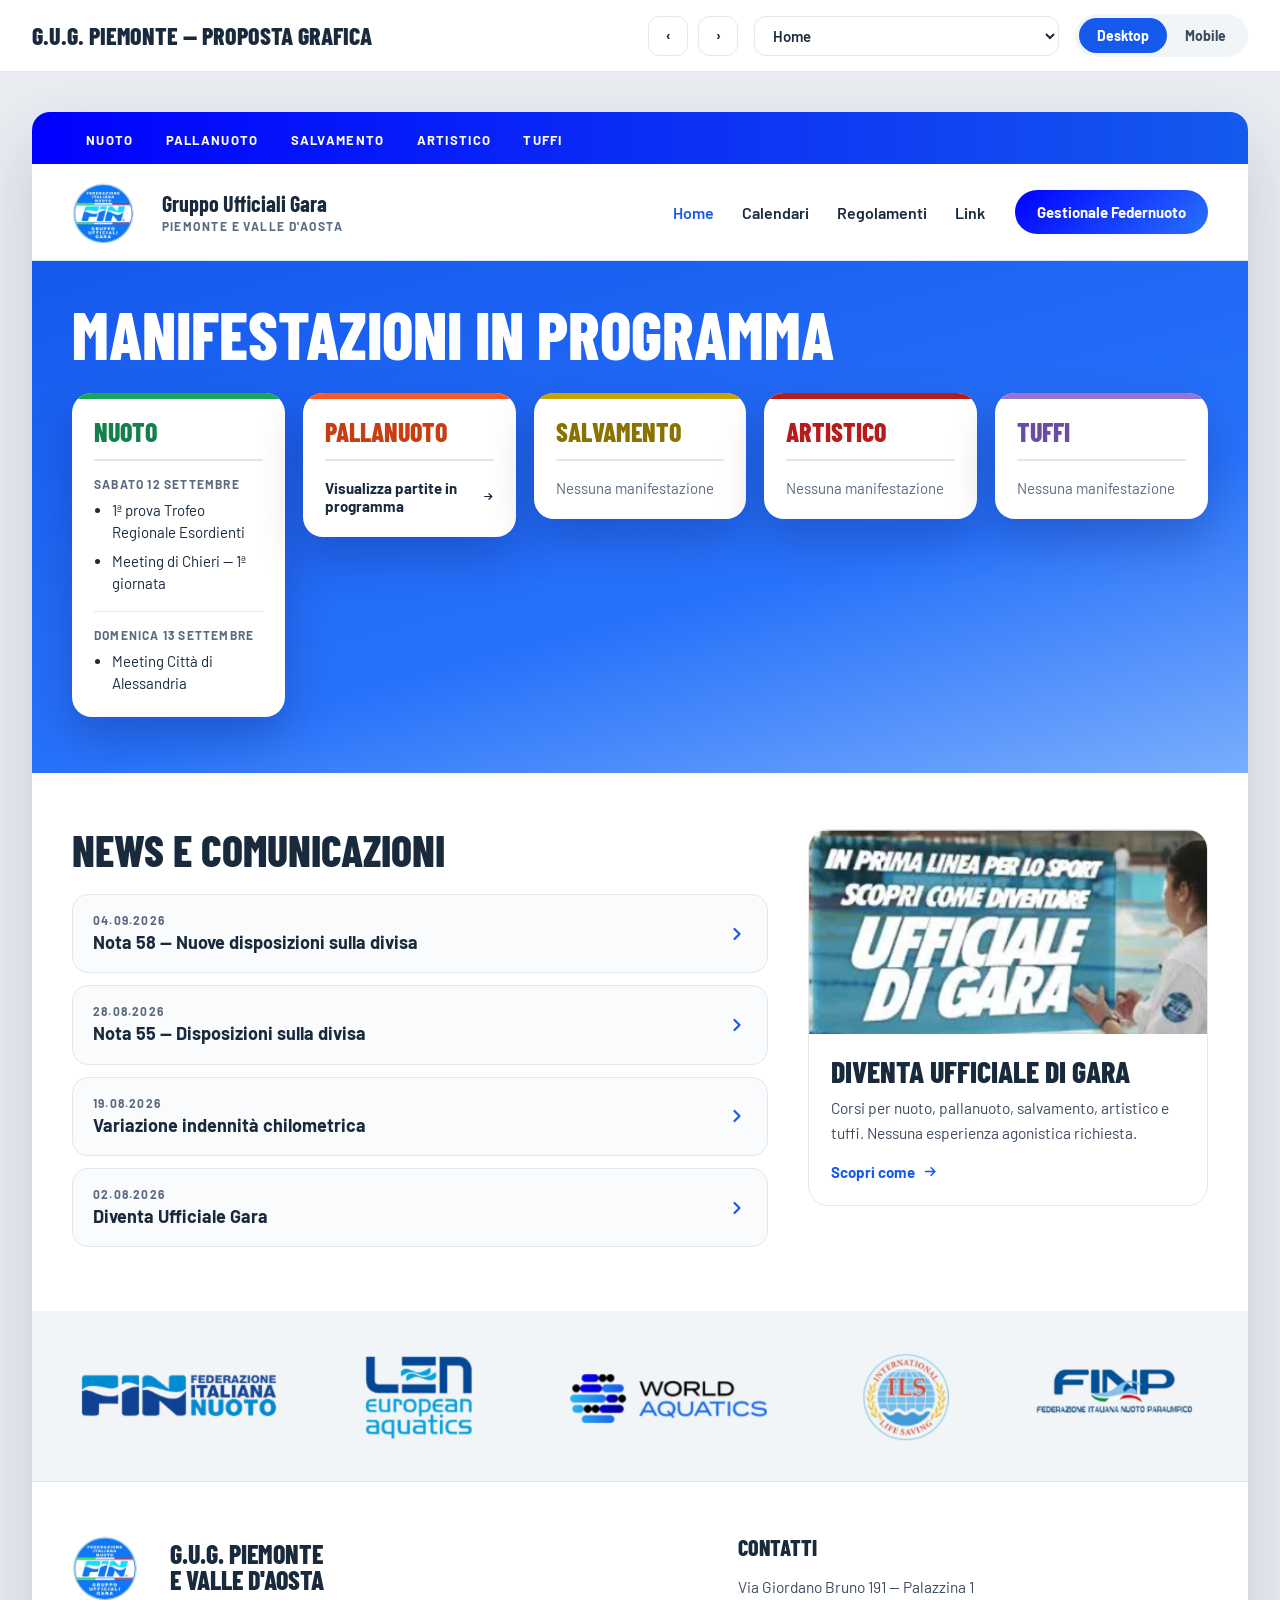
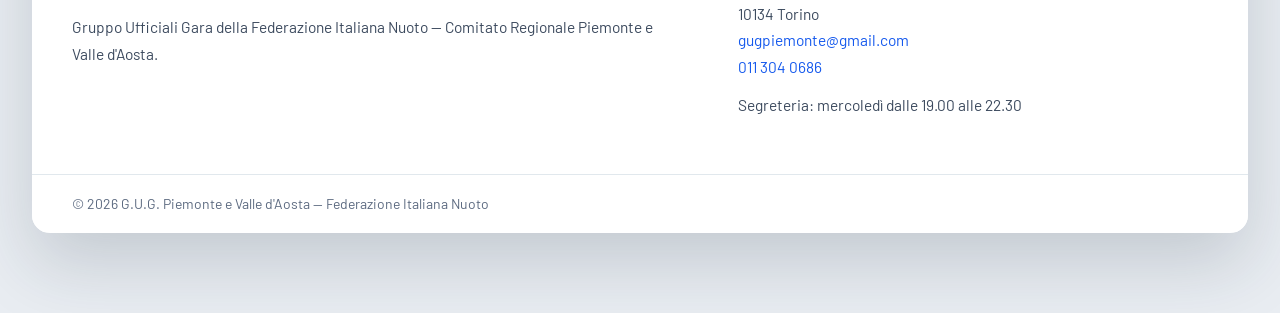
<file: docs/wordpress/preview/index.html>
<!DOCTYPE html>
<html lang="it">
<head>
<meta charset="utf-8">
<meta name="viewport" content="width=device-width, initial-scale=1">
<title>G.U.G. Piemonte e Valle d'Aosta — Proposta grafica</title>
<link href="https://fonts.googleapis.com/css2?family=Barlow:wght@400;500;600;700&family=Barlow+Condensed:wght@700;800&display=swap" rel="stylesheet">
<style>
  body { margin: 0; background: #e9edf2; font-family: "Barlow", system-ui, sans-serif; color: #192a3d; }
  a { color: #1559ed; } a:hover { color: #0000FF; }
  .pv-bar { position: sticky; top: 0; z-index: 10; display: flex; align-items: center; justify-content: space-between; gap: 24px; padding: 14px 32px; background: #ffffff; border-bottom: 1px solid #e1e8ed; }
  .pv-bar__title { font: 800 24px/1 "Barlow Condensed", sans-serif; text-transform: uppercase; margin: 0; }
  .pv-bar__controls { display: flex; align-items: center; gap: 16px; }
  .pv-select { font: 600 15px "Barlow", sans-serif; color: #192a3d; padding: 9px 14px; border: 1px solid #e1e8ed; border-radius: 12px; background: #fff; }
  .pv-switch { display: flex; padding: 4px; background: #f2f5f7; border-radius: 999px; }
  .pv-switch__btn { font: 700 14px "Barlow", sans-serif; border: 0; background: transparent; color: #3c4a5e; padding: 9px 18px; border-radius: 999px; cursor: pointer; display: flex; align-items: center; gap: 8px; }
  .pv-switch__btn[aria-pressed="true"] { background: #1559ed; color: #fff; }
  .pv-stage { padding: 40px 32px 80px; display: flex; flex-direction: column; align-items: center; gap: 28px; }
  .pv-frame { border: 0; background: #fff; display: block; border-radius: 18px; box-shadow: 0 30px 70px rgba(25,42,61,.18); width: 1440px; max-width: 100%; min-height: 800px; }
  .pv-stage[data-mode="mobile"] .pv-frame { width: 390px; border-radius: 28px; }
  .pv-print { display: flex; flex-direction: column; align-items: center; gap: 10px; }
  .pv-print[hidden] { display: none; }
  .pv-print__label { font-size: 12px; font-weight: 700; letter-spacing: .14em; text-transform: uppercase; color: #5c6a80; margin: 0; }
  .pv-frame--print { width: 794px !important; border-radius: 0 !important; }
  .pv-nav { display: flex; gap: 10px; }
  .pv-nav__btn { font: 700 14px "Barlow", sans-serif; border: 1px solid #e1e8ed; background: #fff; color: #192a3d; width: 40px; height: 40px; border-radius: 12px; cursor: pointer; }
  .pv-nav__btn:hover { border-color: #2872fa; color: #1559ed; }
  @media (max-width: 900px) { .pv-bar { flex-wrap: wrap; padding: 12px 16px; } .pv-stage { padding: 20px 8px 60px; } }
</style>
</head>
<body>
<header class="pv-bar">
  <p class="pv-bar__title">G.U.G. Piemonte — Proposta grafica</p>
  <div class="pv-bar__controls">
    <div class="pv-nav">
      <button class="pv-nav__btn" id="prev" aria-label="Pagina precedente">‹</button>
      <button class="pv-nav__btn" id="next" aria-label="Pagina successiva">›</button>
    </div>
    <select class="pv-select" id="page" aria-label="Pagina"></select>
    <div class="pv-switch" role="group" aria-label="Dispositivo">
      <button class="pv-switch__btn" data-mode="desktop" aria-pressed="true">Desktop</button>
      <button class="pv-switch__btn" data-mode="mobile" aria-pressed="false">Mobile</button>
    </div>
  </div>
</header>
<main class="pv-stage" id="stage" data-mode="desktop">
  <iframe class="pv-frame" id="frame" title="Anteprima pagina" scrolling="no"></iframe>
  <div class="pv-print" id="print" hidden>
    <p class="pv-print__label">Versione stampata A4</p>
    <iframe class="pv-frame pv-frame--print" id="printframe" title="Anteprima di stampa" scrolling="no"></iframe>
  </div>
</main>
<script>
const PAGES = [
  { label: 'Home', pattern: 'home' },
  { label: 'Calendari 2025-2026', pattern: 'calendari' },
  { label: 'Pagina settore — Nuoto', pattern: 'settore-nuoto' },
  { label: 'Designazioni — Nuoto', pattern: 'designazioni-nuoto' },
  { label: 'Composizione della Giuria — Nuoto', render: 'giuria-nu', print: true },
  { label: 'Designazioni — Pallanuoto', pattern: 'designazioni-pallanuoto' },
  { label: 'Composizione della Giuria — Pallanuoto', render: 'giuria-pn', print: true },
  { label: 'Regolamenti — Nuoto', pattern: 'regolamenti-nuoto' },
  { label: 'Modulistica — Nuoto', pattern: 'modulistica-nuoto' },
  { label: 'Formazione Ufficiali Gara — Nuoto', pattern: 'formazione-nuoto' },
  { label: 'Presentazione', pattern: 'presentazione' },
  { label: 'Diventa un Ufficiale Gara', pattern: 'diventa-ufficiale-gara' }
];
const ROOT = '../gug-child/';
const IMG = ROOT + 'assets/img';
const cache = {};
const get = async (p) => cache[p] ??= fetch(p).then(r => r.ok ? r.text() : `<!-- mancante: ${p} -->`);

async function expand(html) {
  html = html.replace(/<\?php[\s\S]*?\?>\s*/, '');
  html = html.replace(/<\?php echo esc_url\( get_stylesheet_directory_uri\(\) \); \?>/g, ROOT.replace(/\/$/, ''));
  html = html.replace(/\{\{img\}\}/g, IMG);
  for (const m of [...html.matchAll(/<!-- wp:query (\{.*?\}) -->[\s\S]*?<!-- \/wp:query -->/g)]) {
    const cls = JSON.parse(m[1]).className || '';
    const inner = await get(ROOT + 'shortcodes/' + cls.split(' ')[0] + '.html');
    html = html.replace(m[0], `<div class="wp-block-query ${cls}">${inner}</div>`);
  }
  for (const m of [...html.matchAll(/(?:<!-- wp:shortcode -->\s*)?\[(gug_\w+)([^\]]*)\](?:\s*<!-- \/wp:shortcode -->)?/g)]) {
    const settore = (m[2].match(/settore="(\w+)"/) || [])[1];
    const out = await get(ROOT + 'shortcodes/' + m[1] + (settore ? '-' + settore : '') + '.html');
    html = html.replace(m[0], out.replace(/\{\{img\}\}/g, IMG));
  }
  for (const m of [...html.matchAll(/\[pattern:([\w-]+)\]/g)]) html = html.replace(m[0], await expand(await get(ROOT + 'patterns/' + m[1] + '.php')));
  return html;
}

const FONTS = '<link href="https://fonts.googleapis.com/css2?family=Barlow:wght@400;500;600;700&family=Barlow+Condensed:wght@700;800&display=swap" rel="stylesheet">';
const HEAD = `<meta charset="utf-8"><meta name="viewport" content="width=device-width">${FONTS}
<link rel="stylesheet" href="blocksy-stub.css"><link rel="stylesheet" href="${ROOT}assets/css/gug.css"><link rel="stylesheet" href="${ROOT}assets/css/gug-blocksy.css">`;
const PRINT_CSS = `<link rel="stylesheet" href="${ROOT}assets/css/gug-print.css">`;

async function build(i) {
  if (window.__PREBUILT) {
    if (!window.__IMGURL) {
      window.__IMGURL = {};
      for (const [n, uri] of Object.entries(window.__IMG || {})) window.__IMGURL[n] = URL.createObjectURL(await (await fetch(uri)).blob());
    }
    const sub = s => s && s.replace(/__IMG:([\w.-]+)__/g, (m, n) => window.__IMGURL[n] || '');
    const d = window.__PREBUILT[i];
    return { screen: sub(d.screen), print: sub(d.print) };
  }
  const p = PAGES[i];
  const header = await get('blocksy-header.html');
  const footer = await expand(await get('blocksy-footer.html'));
  const main = p.pattern ? await expand(await get(ROOT + 'patterns/' + p.pattern + '.php')) : await get(ROOT + 'shortcodes/' + p.render + '.html');
  return {
    screen: `<!DOCTYPE html><html lang="it"><head>${HEAD}</head><body>${header}<main id="main" class="site-main"><div class="entry-content">${main}</div></main>${footer}</body></html>`,
    print: p.print ? `<!DOCTYPE html><html lang="it"><head>${HEAD}${PRINT_CSS}<style>body{padding:18mm 16mm;box-sizing:border-box}</style></head><body>${main}</body></html>` : null
  };
}

const stage = document.getElementById('stage');
const frame = document.getElementById('frame');
const pframe = document.getElementById('printframe');
const printBox = document.getElementById('print');
const select = document.getElementById('page');
PAGES.forEach((p, i) => select.add(new Option(p.label, i)));

function fit(f) {
  try {
    const d = f.contentDocument;
    if (!d || d.URL === 'about:blank' || !d.body || !d.body.children.length) return;
    const h = Math.ceil(d.body.getBoundingClientRect().height);
    if (h > 0) f.style.height = h + 'px';
  } catch (e) {}
}
[frame, pframe].forEach(f => f.addEventListener('load', () => {
  fit(f);
  try {
    if (f._ro) f._ro.disconnect();
    f._ro = new ResizeObserver(() => fit(f));
    f._ro.observe(f.contentDocument.body);
    f.contentDocument.fonts && f.contentDocument.fonts.ready.then(() => fit(f));
  } catch (e) {}
}));

let current = -1;
async function show(i) {
  i = (i + PAGES.length) % PAGES.length;
  current = i; select.value = i;
  const d = await build(i);
  frame.style.height = '800px';
  frame.srcdoc = d.screen;
  printBox.hidden = !d.print;
  if (d.print) pframe.srcdoc = d.print;
  try { localStorage.setItem('gug-preview', JSON.stringify({ page: i, mode: stage.dataset.mode })); } catch (e) {}
  window.scrollTo({ top: 0 });
}
function setMode(m) {
  stage.dataset.mode = m;
  document.querySelectorAll('.pv-switch__btn').forEach(b => b.setAttribute('aria-pressed', b.dataset.mode === m));
  frame.style.height = '800px';
  requestAnimationFrame(() => requestAnimationFrame(() => fit(frame)));
  try { localStorage.setItem('gug-preview', JSON.stringify({ page: current, mode: m })); } catch (e) {}
}
document.querySelectorAll('.pv-switch__btn').forEach(b => b.addEventListener('click', () => setMode(b.dataset.mode)));
select.addEventListener('change', () => show(+select.value));
document.getElementById('prev').addEventListener('click', () => show(current - 1));
document.getElementById('next').addEventListener('click', () => show(current + 1));
document.addEventListener('keydown', e => { if (e.target === select) return; if (e.key === 'ArrowRight') show(current + 1); if (e.key === 'ArrowLeft') show(current - 1); });

let saved = {}; try { saved = JSON.parse(localStorage.getItem('gug-preview') || '{}'); } catch (e) {}
setMode(saved.mode === 'mobile' ? 'mobile' : 'desktop');
show(Number.isInteger(saved.page) ? saved.page : 0);
</script>
</body>
</html>
</file>
<file: docs/wordpress/preview/blocksy-stub.css>
/* Solo anteprima: replica minima del layout che Blocksy fornisce di suo. NON va nel tema. */
*, *::before, *::after { box-sizing: border-box; }
body { margin: 0; -webkit-font-smoothing: antialiased; }
a { text-decoration: none; }
img { max-width: 100%; }
.ct-container { max-width: 1360px; margin: 0 auto; padding: 0 40px; }
.ct-header .menu { list-style: none; margin: 0; padding: 0; display: flex; gap: 4px; }
.ct-header [data-row="top"] .ct-container { height: 52px; display: flex; align-items: center; }
.ct-header [data-row="middle"] .ct-container { height: 96px; display: flex; align-items: center; justify-content: space-between; gap: 24px; }
.ct-header [data-row="middle"] .menu { gap: 28px; }
.site-branding { display: flex; align-items: center; gap: 14px; }
.default-logo { height: 62px; width: auto; display: block; }
.site-description { margin: 4px 0 0; }
.ct-header-end { display: flex; align-items: center; gap: 30px; }
.ct-header-cta .ct-button { display: inline-flex; align-items: center; }
.ct-header-trigger { border: 0; width: 44px; height: 44px; display: flex; align-items: center; justify-content: center; }
[data-device="mobile"] { display: none; }
.ct-footer [data-row="middle"] .ct-container { padding-block: 52px 44px; }
.ct-footer [data-row="bottom"] .ct-container { padding-block: 20px; }
@media (max-width: 999.98px) {
  [data-device="desktop"] { display: none; }
  [data-device="mobile"] { display: block; }
  .ct-container { padding: 0 16px; }
  .ct-header [data-row="middle"] .ct-container { height: 72px; }
  .default-logo { height: 44px; }
  .ct-header .site-title { font-size: 17px; }
  .ct-header .site-description { font-size: 10.5px; }
  .ct-footer [data-row="middle"] .ct-container { padding-block: 28px 22px; }
}
</file>
